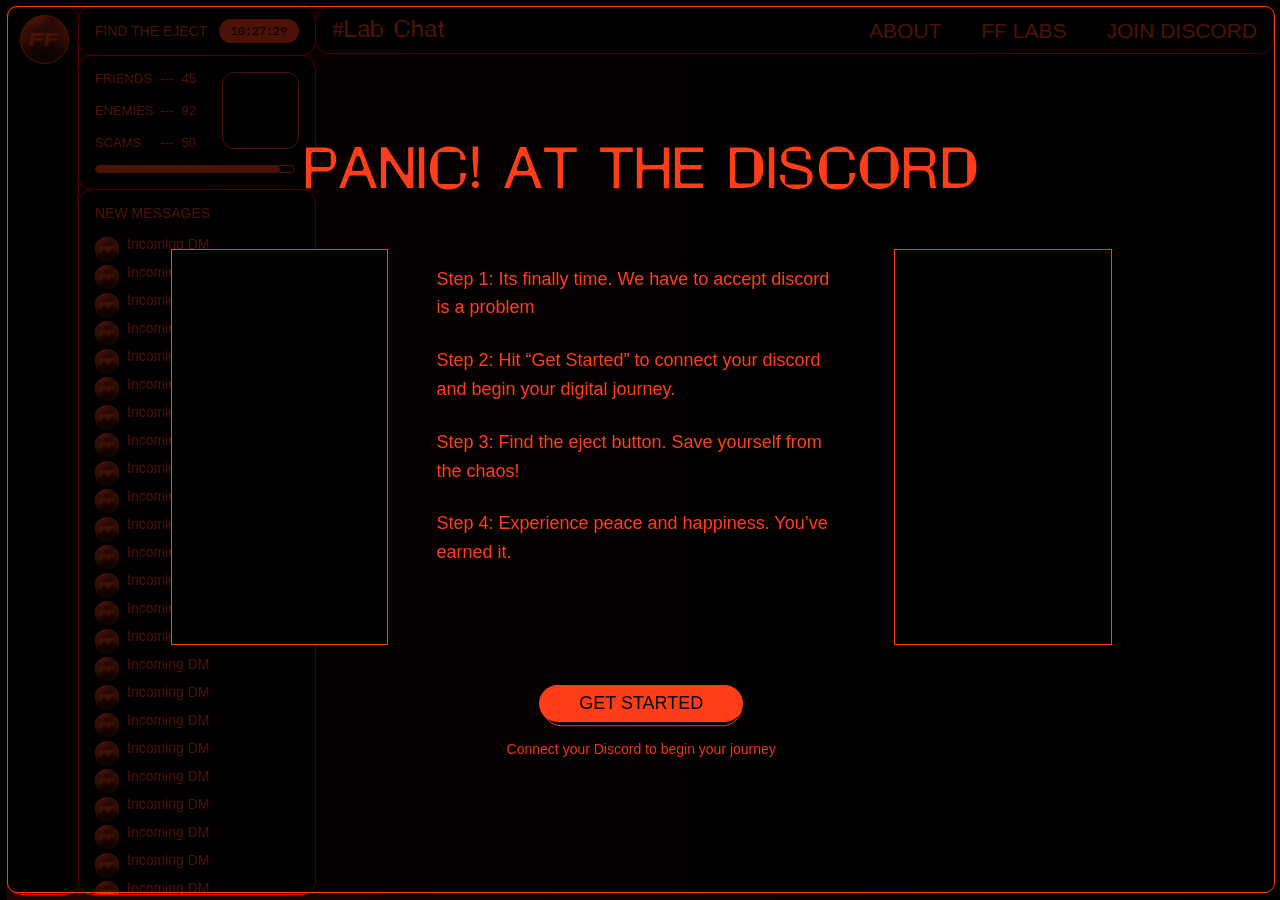
<file: landing.html>
<!doctype html>
<html lang="en">
  <head>
    <meta charset="utf-8">
    <meta name="viewport" content="width=device-width, initial-scale=1">
    <meta property="og:title" content="FF Labs Panic Page">
    <meta property="og:description" content="">

    <title>FF Labs Panic Page</title>

    <!-- Style Sheets -->
    <link rel="stylesheet" href="css/base.css">
    <link rel="stylesheet" href="css/style.css">
    <link rel="stylesheet" href="css/landing.css">
    <link rel="stylesheet" href="css/accessibility.css">
    <link rel="stylesheet" href="css/responsive.css">

    <link href="img/favicon.ico" rel="icon" type="image/x-icon">
  </head>

  <body>
    <aside class="background-gradient"></aside>
    <aside class="red-overlay"></aside>

    <nav id="column-1-server-nav" class="round-red-border box-background-black">
        <div class="server-img-container">
            <div class="server-circle-container">
                <img src="/img/ff.png" alt="round server image with dark red moncohrome colours">
            </div>
        </div>
    </nav>

    <div id="column-2-sidebar">
        <div class="find-eject-container round-red-border box-background-black">
            <h3>FIND THE EJECT</h3>
            <div class="time-container">
                <h6 class="timer">12:34:36</h6>
            </div>
        </div>

        <div class="stats-container round-red-border box-background-black">
          <div class="friends-and-webgl">
            <div class="friends-enemies-container">
              <div class="friends-container">
                  <h6>FRIENDS</h6><h6>---</h6><span><h6>45</h6></span>
              </div>
              <div class="enemies-container">
                  <h6>ENEMIES</h6><h6>---</h6><span><h6>92</h6></span>
              </div>
              <div class="scam-container">
                  <h6>SCAMS</h6><h6>---</h6><span><h6>50</h6></span>
              </div>
          </div>

            <div class="webgl-container">
                <div class="webgl-box">
                  <!-- webgl goes here -->
                </div>
            </div>
          </div>

            <div class="health-bar-container">
                <div class="health-bar">
                </div>
            </div>
        </div>

        <div id="messages-container" class="round-red-border box-background-black">
            <div class="messages-inner-container">
                <h6>NEW MESSAGES</h6>

                <div class="user-messages-container">
                    <div class="user-message-notification">
                        <span >
                            <div class="img-container">
                              <img src="/img/ff.png" alt="message notification avatar with dark red moncohrome colours">
                            </div>
                            <p>Incoming DM</p>
                          </span>
                    </div>
                </div>
            </div>
        </div>
    </div>

    <main>
        <nav class="round-red-border">
            <h1>#Lab Chat</h1>
            <ul>
                <li class="about-link"><a href="#">ABOUT</a></li>
                <li><a href="https://labs.forefront.club/" target="blank" aria-label='Opens in new window'>FF LABS</a></li>
                <li><a href="https://discord.com/invite/9tfgWCQn6m" target="blank" aria-label='Opens in new window'>JOIN DISCORD</a></li>
            </ul>
        </nav>
    </main>

    <div id="landing">
        <h1>PANIC! AT THE DISCORD</h1>

        <div class="landing-content-container">
            <div class="before-container">

            </div>
            <div class="landing-middle">
                <div class="steps">
                    <h3>Step 1: Its finally time.  We have to accept discord is a problem</h3>
                    <h3>Step 2: Hit “Get Started” to connect your discord and begin your digital journey.</h3>
                    <h3>Step 3: Find the eject button.  Save yourself from the chaos!</h3>
                    <h3>Step 4: Experience peace and happiness.  You’ve earned it.</h3>
                </div>
            </div>
            <div class="after-container">

            </div>
        </div>

        <button class="landing-btn">GET STARTED</button>
        <p class="connect-text">Connect your Discord to begin your journey</p>
    </div>
  </body>

  <script src="/js/gsap.min.js"></script>
  <script src="/js/anime.min.js"></script>

  <script src="/js/landing.js"></script>
</html>
</file>
<file: css/base.css>
html, body, div, span, applet, object, iframe,
h1, h2, h3, h4, h5, h6, p, blockquote, pre,
a, abbr, acronym, address, big, cite, code,
del, dfn, em, img, ins, kbd, q, s, samp,
small, strike, strong, sub, sup, tt, var,
b, u, i, center,
dl, dt, dd, ol, ul, li,
fieldset, form, label, legend,
table, caption, tbody, tfoot, thead, tr, th, td,
article, aside, canvas, details, embed,
figure, figcaption, footer, header, hgroup,
menu, nav, output, ruby, section, summary,
time, mark, audio, video {
  margin: 0;
  padding: 0;
  border: 0;
  font-size: 100%;
  font: inherit;
  vertical-align: baseline;
}

article, aside, details, figcaption, figure,
footer, header, hgroup, menu, nav, section {
  display: block;
}
body {
  line-height: 1;
}
ol, ul {
  list-style: none;
}
blockquote, q {
  quotes: none;
}
blockquote:before, blockquote:after,
q:before, q:after {
  content: '';
  content: none;
}
table {
  border-collapse: collapse;
  border-spacing: 0;
}

img, iframe {
  vertical-align: bottom;
  max-width: 100%;
}

input, textarea, select {
  font: inherit;
}

* {
  -webkit-box-sizing: border-box;
  -moz-box-sizing: border-box;
  box-sizing: border-box;
  -webkit-font-smoothing: antialiased;
  -moz-osx-font-smoothing: grayscale;
  text-rendering: optimizeLegibility;
}
</file>
<file: css/style.css>
/* Roboto */
@import url('https://fonts.googleapis.com/css2?family=IBM+Plex+Mono:ital,wght@0,100;0,200;0,300;0,400;0,500;0,600;0,700;1,100;1,200;1,300;1,400;1,500;1,600;1,700&family=Roboto:ital,wght@0,100;0,300;0,400;0,500;0,700;0,900;1,100;1,300;1,400;1,500;1,700;1,900&display=swap');

/* Space Mono */
@import url('https://fonts.googleapis.com/css2?family=IBM+Plex+Mono:ital,wght@0,100;0,200;0,300;0,400;0,500;0,600;0,700;1,100;1,200;1,300;1,400;1,500;1,600;1,700&family=Inconsolata:wght@900&family=Roboto:ital,wght@0,100;0,300;0,400;0,500;0,700;0,900;1,100;1,300;1,400;1,500;1,700;1,900&family=Space+Mono&display=swap');

/* IBM Plex Mono */
@import url('https://fonts.googleapis.com/css2?family=IBM+Plex+Mono:ital,wght@0,100;0,200;0,300;0,400;0,500;0,600;0,700;1,100;1,200;1,300;1,400;1,500;1,600;1,700&display=swap');

@font-face {
    font-family: "Squarevetica";
    src: url(/Squarevetica-Regular.otf);
}

@font-face {
    font-family: "ColdIcePlant-Mono";
    src: url(/ColdIcePlant-Mono.otf);
}

/* Pic Nic */
@font-face {
    font-family: "PicNic";
    src: url(/PicNic-Regular.woff), url(/PicNic-Regular.woff2), url(/PicNic-Regular.eot);
}

/* Sligoil */
@font-face {
    font-family: "Sligoil";
    src: url(/Sligoil-Micro.woff), url(/Sligoil-Micro.woff2);
}

/* Basalte */
@font-face {
    font-family: "Abordage";
    src: url(/Abordage-Regular.woff), url(/Abordage-Regular.woff2);
}

/* Anthony */
@font-face {
    font-family: "Anthony";
    src: url(/Anthony.eot), url(/Anthony.woff), url(/Anthony.woff2);
}

/* Tiny */
@font-face {
    font-family: "Tiny";
    src: url(/TINY5x3-120.woff), url(/TINY5x3-120.woff2);
}

/* FT88 */
@font-face {
    font-family: "FT88";
    src: url(/FT88-Regular.ttf);
}

/* Basteleur */
@font-face {
    font-family: "Basteleur";
    src: url(/Basteleur-Bold.woff), url(/Basteleur-Bold.woff2);
}

/* Facade */
@font-face {
    font-family: "Facade";
    src: url(/Facade-Ouest.woff);
}

/* Inconsolata */
@import url('https://fonts.googleapis.com/css2?family=IBM+Plex+Mono:ital,wght@0,100;0,200;0,300;0,400;0,500;0,600;0,700;1,100;1,200;1,300;1,400;1,500;1,600;1,700&family=Inconsolata:wght@900&family=Roboto:ital,wght@0,100;0,300;0,400;0,500;0,700;0,900;1,100;1,300;1,400;1,500;1,700;1,900&display=swap');

* {
    -webkit-box-sizing: border-box;
    -moz-box-sizing: border-box;
    box-sizing: border-box;
    -webkit-font-smoothing: antialiased;
    text-rendering: optimizeLegibility;
}

@keyframes flashing {
    50% {
        opacity: 0;
      }
}

@keyframes overlay {
    0% {
        opacity: 0;
        scale: 0;
      }

    100% {
        opacity: 1;
        scale: 1;
    }
}

@keyframes countdown {
    from {
      stroke-dashoffset: 0px;
    }
    to {
      stroke-dashoffset: 812px;
    }
}

@keyframes mint {
    0% {
        transform: rotate(6deg);
    }
    20% {
        transform: rotate(-6deg);
    }
    40% {
        transform: rotate(6deg);
    }
    60% {
        transform: rotate(-6deg);
    }
    80% {
        transform: rotate(6deg);
    }
    100% {
        transform: rotate(-6deg);
    }
}

@keyframes ejectMove {
	0% {
		transform: translate(0vw, 0vh);
	}
	20% {
		transform: translate(-10vw, -45vh);
	}
	40% {
		transform: translate(-40vw, 20vh);
	}
	60% {
		transform: translate(20vw, 30vh);
	}
	80% {
		transform: translate(-20vw, -21vh);
	}
	100% {
		transform: translate(1vw, 1vh);
	}
}

@keyframes cardSpin {
	0% {
		transform: rotateY(0);
	}
    50% {
        transform: rotateY(360deg);
    }
	100% {
		transform: rotateY(0);
	}
}

/*********************************************/
/* Global Styles */
/*********************************************/
:root {
    --black: #000000;
    --transparentblack: rgba(0, 0, 0, 0.7);
    --red: #FF3E19;
    --rounded-border: 14px;
}

.round-red-border {
    border: 1px solid red;
    border-radius: var(--rounded-border);
}

.box-background-black {
    background-color: var(--transparentblack);
}

body {
    font-family: Arial, Helvetica, sans-serif;
    font-size: 14px;

    background-color: var(--black);
    color: var(--red);

    height: 100vh;
    padding: 6px 6px 5px 7px; /* 1px less to make up for border */

    overflow: hidden;

    display: flex;
}

/* Background Gradient */
.background-gradient {
    position: fixed;
    width: 100vw;
    height: 100vh;

    z-index: -10;

    background-image: linear-gradient(to right,
    #2E0B05 1%, var(--black) 99%);
    opacity: 0.6;
}

/* change text higlight */
::selection {
	background: var(--red);
    color: black;
}

/* Typography */
h1, h2, h3, h4, h5, h6, main nav .links a {
    color: var(--red);
}

h1 {
    font-family: "Squarevetica";
    font-size: 24px;
}

h3 {
    font-size: 13px;
}

h6 {
    font-size: 13px;
}

main nav ul li a {
    font-size: 21px;
    font-weight: 500;
    text-transform: uppercase;

    display: inline-block;
    position: relative;
    transition: 1s;
}

main nav ul li a:hover {
    color: #d5300f;
}

/* main nav ul li a::after {
    content: '';
    position: absolute;
    width: 100%;
    transform: scaleX(0);
    height: 2px;
    bottom: -3px;
    left: 0;
    background-color: #F02700;
    transform-origin: bottom right;
    transition: transform 0.25s ease-out;
} */

/* main nav ul li a:hover::after {
    transform: scaleX(1);
    transform-origin: bottom left;
} */


/*********************************************/
/* Column 1  */
/*********************************************/
/* Server Nav */
#column-1-server-nav {
    height: 100%;
    width: 72px;
    padding: 4px 12px;

    z-index: 1000;
}

.server-circle-container {
    height: 49px;
    width: 49px;
    border: 1px solid var(--red);
  
    border-radius: 50%;
    margin: 4px 0;

    background-color: var(--red);
}

.server-circle-container img {
    filter: grayscale();
    mix-blend-mode: multiply;
}

/*********************************************/
/* Column 2 */
/*********************************************/
/* Column 2 */
#column-2-sidebar {
    display: flex;
    flex-direction: column;

    width: 238px;
    z-index: 1000;
}

/* Border Overlap Fix */
#column-2-sidebar .find-eject-container, #column-2-sidebar .stats-container {
    margin: 0 0 -1px -1px; 
}

/* Find Eject + Time */
#column-2-sidebar .find-eject-container {
    width: 238px;
    padding: 12px 16px;

    display: flex;
    align-items: center;
    justify-content: space-between;
}

#column-2-sidebar .find-eject-container h3 {
    /* font-family: "Squarevetica"; */
    font-size: 14px;
}

#column-2-sidebar .find-eject-container h3 {
    animation: flashing 0.8s step-end infinite;
}

#column-2-sidebar .find-eject-container .time-container {
    padding: 6px 0;
    width: 80px;
    text-align: center;
    border-radius: 20px;
    background-color: var(--red);
}

#column-2-sidebar .find-eject-container .time-container h6 {
    font-family: 'IBM Plex Mono', monospace;
    font-size: 12px;
    color: var(--black);
}

/* Column 2 - Stats */
#column-2-sidebar .stats-container {
    display: flex;
    flex-wrap: wrap;
    padding: 16px;
}

#column-2-sidebar .stats-container .friends-enemies-container {
    display: flex;
    flex-direction: column;
    justify-content: space-between;
}

.friends-container, .enemies-container, .scam-container {
    display: flex;
    justify-content: space-between;
}

.scam-container h6:nth-child(2) {
    padding-left: 11px;
}

.friends-container h6:nth-child(2) {
    margin: 0 8px 0 8px; /* to move dashed line */
}

.enemies-container h6:nth-child(2) {
    margin: 0 8px 0 7px; /* to move dashed line */
}

#column-2-sidebar .stats-container .webgl-container {
    display: flex;
    justify-content: flex-end;
    /* flex-grow: 1; */
}

#column-2-sidebar .stats-container .friends-and-webgl {
    display: flex;
    justify-content: space-between;
    width: 100%;
}

#column-2-sidebar .stats-container .webgl-container .webgl-box {
    border: 1px solid var(--red);
    border-radius: 12px;
    width: 77px;
    height: 77px;
    padding: 6px;

    display: flex;
    justify-content: center;
    align-items: center;
}

/* Health bar */
#column-2-sidebar .stats-container .health-bar-container {
    margin-top: 16px;
    width: 200px;
    border: 1px solid var(--red);
    border-radius: 4px;
}

#column-2-sidebar .stats-container .health-bar-container .health-bar {
    width: 200px;
    height: 6px;
    background-color: var(--red);
    border-radius: 4px;

    animation: healthbar 50s ease-in-out;
}

/* Column 2 - Messages */
#messages-container {
    flex-grow: 1; 

    margin: 0 0 0 -1px; /* for border overlap */
    padding: 16px;

    overflow: hidden; /* for carousel */
}

#messages-container h6 {
    font-size: 14px;
    font-weight: 400;
}

#messages-container .messages-inner-container {
    display: flex;
    flex-direction: column;
}

#messages-container .user-messages-container {
    margin-top: 8px;
}

#messages-container .img-container {
    width: 24px;
    height: 24px;
    background-color: var(--red);
    border-radius: 50%;
    margin-bottom: 4px;
}

#messages-container .img-container img {
    filter: grayscale();
    mix-blend-mode: multiply;
}

#messages-container .user-message-notification p {
    font-size: 14px;
    font-weight: 400;
    margin-left: 8px;
}

#messages-container .user-message-notification span {
    display: flex;
}

/*********************************************/
/* Row 3  */
/*********************************************/
main {
    width: 100%;
    display: flex;
    flex-direction: column;
}

/* nav */
main nav {
    height: 48px;

    display: flex;
    align-items: center;
    justify-content: space-between;
    padding: 12px 16px;

    margin: 0 0 0 -1px; /* for border overlap */

    z-index: 1000;
    background-color: var(--black);
}

main nav ul {
    display: flex;
}

main nav ul li a {
    color: var(--red);
    text-decoration: none;
    margin-left: 40px;
}

/*********************************************/
/* Pop Up Section */
/* Click Link */
.click-link {
    opacity: 0;
    font-family: 'IBM Plex Mono', monospace;
    position: absolute;
    text-decoration: underline;
    cursor: pointer;

    color: #000000;
    background-color: var(--red);
    padding: 8px 16px;
    border-radius: 16px;
}

.click-link-01 {
    top: 20vh;
    right: 10vw;
    z-index: 30;
}
.click-link-02 {
    top: 76vh;
    left: 30vw;
    z-index: 20;
}
.click-link-03 {
    top: 30vh;
    right: 50vw;
    z-index: 30;
}

/* Eject Button */
/* resource: https://codepen.io/kathykato/pen/gOOjgmP */
#pop-up-section .eject-btn {
    animation: ejectMove 10s infinite;
    animation-direction: alternate;
	animation-timing-function: linear;

    /* font-family: "Squarevetica"; */
    font-size: 46px;
    padding: 8px 40px;
    position: absolute;
    /* top: 46vh;
    left: 47vw; */
    border: none;
    border-radius: 30px;
    background-color: var(--red);

    cursor: pointer;
    transition: background-color 0.7s, transform 150ms cubic-bezier(0, 0, 0.58, 1);
}

#pop-up-section .eject-btn::before {
    position: absolute;
    content: '';
    width: 98%;
    height: 100%;
    top: -30px;
    left: 3px;
    right: 0;
    bottom: 0;
    background-color: transparent;
    /* z-index: -10; */
    border: solid 1px var(--red);
    border-radius: inherit;
    transform: translate(0, 52%);
    transition: border 0.7s, transform 150ms cubic-bezier(0, 0, 0.58, 1);
}

#pop-up-section .eject-btn:hover {
    background-color: #F02700;
}

#pop-up-section .eject-btn:hover::before {
    border: solid 1px #F02700;
}

#pop-up-section .eject-btn:active {
    transform: translate(0em, 0.1em);
}

#pop-up-section .eject-btn:active::before {
    transform: translate(0, 46%);
    border: solid 1px #F02700;
}

/*********************************************/
/* Row 3 POP UPS*/
/*********************************************/
/* Pop Up General Style */
.popup {
    opacity: 0;
    position: absolute;
    cursor: pointer;

    background-color: var(--black);
    border: solid 1px var(--red);
    border-radius: 1px;
}

.popup .text-container {
    border-top: 1px solid var(--red);

    display: flex;
    justify-content: center;
    align-items: center;
}

.popup button {
    display: block;
    background-color: transparent;
    font-size: 2vw;
    padding: 6px;
    line-height: 45%;
    color: var(--red);
    border: none;
    border-right: 1px solid var(--red);
    outline: none;
    cursor: pointer;
}

.mint .text-container {
    font-family: "PicNic";
    font-style: italic;
    flex-direction: column;

    font-size: 72px;

    padding: 1.5vw 4vw 2.5vw 2.4vw;
}

/* Pop Up 01 */
.reply-ibm .text-container {
    font-size: 1.4vw;
    font-family: 'IBM Plex Mono', monospace;
    font-weight: 500;
    font-style: italic;

    padding: 1vw 1vw;
    flex-direction: column;
}

.reply-ibm .text-container .scam {
    font-size: 3vw;
}

.popup-01 {
    top: 44vh;
    right: 56vw;
}

/* Pop Up 02 */
.new-message-img .text-container {
    font-size: 4vw;
    font-family: 'IBM Plex Mono', monospace;
    font-weight: 700;
    font-style: italic;

    padding: 0.5vw 1.5vw 1vw 2vw;
}

.new-message-img .text-container img {
    width: 13vw;
    margin-top: 4px;
}

.popup-02 {
    top: 26vh;
    right: 10vw;
}

/* Pop Up 03 */
.picnic .text-container {
    font-family: "PicNic";
    font-style: italic;
    flex-direction: column;
    text-align: center;
    width: 25vw;

    padding: 0.3vw 2vw 1vw 1vw;
}

.picnic h2 {
    font-size: 3.5vw;
    text-align: center;
}

.picnic h2:nth-child(1) {
    font-size: 4.7vw;
    text-align: center;
}

.picnic p {
    font-size: 1.4vw;
    margin-top: 6px;
}

.popup-03 {
    top: 25vh;
    right: 31vw;
}

/* Pop Up 04 */
.tiny .text-container {
    font-family: Tiny;
    font-size: 4vw;
    line-height: 68%;
    text-align: center;
    padding: 2vw 1vw 0.6vw 1vw;
}

.popup-04 {
    top: 45vh;
    right: 8vw;
}

/* Pop Up 05 */
.FT88 .text-container {
    font-family: "FT88";
    font-size: 3.5vw;
    padding: 1vw 0.4vw 0.5vw 1vw;
}

.popup-05 {
    top: 45vh;
    right: 8vw;
}

.FT88 .text-container h2 {
    animation: flashing 0.3s step-end infinite;
}

/* Pop Up 06 */
.unread .text-container {
    font-family: "Sligoil";
    font-size: 1.7vw;
    text-align: center;
    padding: 2.4vw 3vw 2.4vw 3vw;
}

.popup-06 {
    top: 33vh;
    right: 35vw;
}

/* Pop Up 07 */
.waiting .text-container {
    font-family: "Basteleur";
    font-size: 1.4vw;
    padding: 1vw 1vw 1vw 1vw;
}

.popup-07 {
    top: 20vh;
    right: 30vw;
}

/* Pop Up 08 */
.fifty-new .text-container {
    font-family: "Facade";
    font-size: 1.4vw;
    padding: 1vw 1vw 1vw 1vw;
}

.popup-08 {
    top: 67vh;
    right: 20vw;
}

/* Pop Up 09 */
.exclamation .text-container {
    font-family: "Squarevetica";
    font-size: 8vw;
    padding: 1.2vw 1.7vw 1.2vw 1.7vw;
}

.exclamation .text-container p {
    margin-top: -8px;
}

.popup-09 {
    top: 28vh;
    right: 24vw;
}

/* Pop Up 10 */
.question .text-container {
    font-size: 2.5vw;
    padding: 0.8vw 1vw;
}

.popup-10 {
    top: 52vh;
    right: 45vw;
}

/* Pop Up 11 */
.facade .text-container {
    font-family: "Facade";
    font-size: 2.5vw;
    padding: 1.5vw 1vw 1vw 1vw;
}

.popup-11 {
    top: 29vh;
    right: 54vw;
}

/* Pop Up Repeats */
.popup-01-02 {
    top: 18vh;
    right: 14vw;
    z-index: 10;
}

.popup-02-02 {
    top: 60vh;
    right: 37vw;
    z-index: 11;
}

.popup-03-02 {
    top: 53vh;
    right: 51vw;
    z-index: 12;
}

.popup-04-02 {
    top: 24vh;
    right: 4vw;
    z-index: 13;
}

.popup-05-02 {
    top: 13vh;
    right: 39vw;
    z-index: 14;
}

.popup-06-02 {
    top: 57vh;
    right: 10vw;
    z-index: 15;
}

.popup-07-02 {
    top: 57vh;
    right: 10vw;
    z-index: 15;
}

.popup-08-02 {
    top: 15vh;
    right: 15vw;
    z-index: 16;
}

.popup-09-02 {
    top: 19vh;
    right: 65vw;
    z-index: 16;
}

.popup-11-02 {
    top: 20vh;
    right: 30vw;
    z-index: 17;
}

/* popup wagmi animation */
.popup-wagmi {
    bottom: 14vh;
    left: 20vw;
    z-index: 18;
    /* position: relative; */
    perspective: 20000px;

    transform: rotateY(80deg);
    animation: cardSpin 3s linear infinite;
}

.popup-wagmi img {
    height: 18vw;
}

.popup-wagmi .text-container {
    width: 18vw;
    height: 8vw;
}

.popup-wagmi .front, .popup-wagmi .back {
    backface-visibility: hidden;
}

.popup-wagmi .back {
    position: absolute;
    top: 0;
    left: 0;
    width: 18vw;
    height: 10vw;
    background-color: gainsboro;
    z-index: 19;

    transform: rotateY(180deg);
}

/*************/

.popup-01-03 {
    top: 45vh;
    right: 64vw;
    z-index: 10;
}

.popup-02-03 {
    top: 45vh;
    right: 60vw;
    z-index: 11;
}

.popup-03-03 {
    top: 40vh;
    left: 33vw;
    z-index: 12;
}

.popup-04-03 {
    bottom: 30vh;
    right: 30vw;
    z-index: 13;
}

.popup-05-03 {
    bottom: 20vh;
    right: 3vw;
    z-index: 14;
}

.popup-06-03 {
    top: 57vh;
    right: 20vw;
    z-index: 15;
}

.popup-07-03 {
    top: 30vh;
    left: 15vw;
    z-index: 15;
}

.popup-08-03 {
    bottom: 12vh;
    right: 35vw;
    z-index: 16;
}

.popup-09-03 {
    bottom: 22vh;
    right: 20vw;
    z-index: 16;
}

.popup-10-03 {
    top: 40vh;
    right: 25vw;
    z-index: 16;
}

.popup-11-03 {
    top: 28vh;
    right: 35vw;
    z-index: 16;
}

/*************/

.popup-01-04 {
    top: 3vh;
    right: 44vw;
    z-index: 17;
}

.popup-02-04 {
    bottom: 46vh;
    left: 4vw;
    z-index: 18;
}

.popup-03-04 {
    top: 45vh;
    left: 13vw;
    z-index: 19;
}

.popup-04-04 {
    bottom: 20vh;
    left: 2.5vw;
    z-index: 20;
}

.popup-05-04 {
    bottom: 11vh;
    right: 50vw;
    z-index: 21;
}

.popup-06-04 {
    bottom: 2vh;
    right: 70vw;
    z-index: 22;
}

.popup-07-04 {
    top: 3.5vh;
    left: 5vw;
    z-index: 23;
}

.popup-08-04 {
    bottom: 10vh;
    right: 35vw;
    z-index: 24;
}

.popup-09-04 {
    bottom: 10vh;
    right: 25vw;
    z-index: 25;
}

.popup-10-04 {
    top: 25vh;
    right: 15vw;
    z-index: 26;
}

.popup-11-04 {
    top: 25vh;
    right: 35vw;
    z-index: 27;
}

.popup-12-04 {
    top: 48vh;
    right: 70vw;
    z-index: 27;
}

/*************/

.popup-01-05 {
    bottom: -5vh;
    right: 24vw;
    z-index: 17;
}

.popup-02-05 {
    bottom: 5vh;
    left: 3vw;
    z-index: 18;
}

.popup-03-05 {
    top: 3vh;
    left: 60vw;
    z-index: 19;
}

.popup-04-05 {
    bottom: 65vh;
    left: 1vw;
    z-index: 20;
}

.popup-05-05 {
    bottom: 11vh;
    right: 50vw;
    z-index: 21;
}

.popup-06-05 {
    bottom: 2vh;
    right: 70vw;
    z-index: 22;
}

.popup-07-05 {
    top: 3.5vh;
    left: 5vw;
    z-index: 23;
}

.popup-08-05 {
    bottom: 10vh;
    right: 35vw;
    z-index: 24;
}

.popup-09-05 {
    bottom: 10vh;
    right: 25vw;
    z-index: 25;
}

.popup-10-05 {
    top: 25vh;
    right: 15vw;
    z-index: 26;
}

.popup-11-05 {
    top: 15vh;
    right: 5vw;
    z-index: 27;
}

.popup-12-05 {
    top: 32vh;
    right: 73vw;
    z-index: 27;
}

/***** Top Right ********/

.popup-01-06 {
    top: 4vh;
    right: 4vw;
    z-index: 28;
}

.popup-02-06 {
    top: 15vh;
    right: 25vw;
    z-index: 29;
}

.popup-03-06 {
    top: 24vh;
    right: 6vw;
    z-index: 30;
}

.popup-04-06 {
    top: 5vh;
    right: 25vw;
    z-index: 31;
}

.popup-05-06 {
    bottom: 40vh;
    right: 8vw;
    z-index: 32;
}

.popup-06-06 {
    top: 3vh;
    right: 2vw;
    z-index: 33;
}

.popup-07-06 {
    top: 11vh;
    right: 5vw;
    z-index: 34;
}

.popup-08-06 {
    top: 19vh;
    right: 1vw;
    z-index: 35;
}

.popup-09-06 {
    top: 20vh;
    right: 15vw;
    z-index: 36;
}

.popup-10-06 {
    top: 25vh;
    right: 1vw;
    z-index: 37;
}

.popup-11-06 {
    top: 50vh;
    right: -4vw;
    z-index: 38;
}

.popup-12-06 {
    top: 12vh;
    right: 3vw;
    z-index: 39;
}


/***** Bottom Right ********/
.popup-01-07 {
    bottom: 4vh;
    right: 4vw;
    z-index: 28;
}

.popup-02-07 {
    bottom: 15vh;
    right: 25vw;
    z-index: 29;
}

.popup-03-07 {
    bottom: 24vh;
    right: 16vw;
    z-index: 30;
}

.popup-04-07 {
    bottom: 5vh;
    right: 25vw;
    z-index: 31;
}

.popup-05-07 {
    bottom: 2vh;
    right: 2vw;
    z-index: 32;
}

.popup-06-07 {
    bottom: 3vh;
    right: 12vw;
    z-index: 33;
}

.popup-07-07 {
    bottom: 11vh;
    right: 21vw;
    z-index: 34;
}

.popup-08-07 {
    bottom: 19vh;
    right: 10vw;
    z-index: 35;
}

.popup-09-07 {
    bottom: 20vh;
    right: 15vw;
    z-index: 36;
}

.popup-10-07 {
    bottom: 25vh;
    right: 8vw;
    z-index: 37;
}

.popup-11-07 {
    top: -1vh;
    left: 4vw;
    z-index: 38;
}

.popup-12-07 {
    top: 85vh;
    right: 34vw;
    z-index: 39;
}

.mint .text-container h2 {
    animation: mint 4.5s infinite alternate-reverse ease-in-out;
}

/************************************/
/* Canvas Pop Ups */
.popup-17 {
    position: absolute;
    top: 20vh;
    right: 16vw;
    width: 200px;
    height: 120px;
    border: none;
    /* border: 1px solid #ab250a; */

    z-index: 17;
}

.popup-17 .pop-canvas {
    height: 100%;
    width: 100%;
}

.popup-17-03 {
    position: absolute;
    bottom: 25vh;
    right: 8vw;
    width: 160px;
    height: 160px;
    border: none;

    z-index: 40;
}

.popup-17-03 .pop-canvas {
    height: 100%;
    width: 100%;
}

.popup-17-02 {
    position: absolute;
    bottom: 48vh;
    right: 48vw;
    width: 148px;
    height: 148px;
    border: none;

    z-index: 15;
}

.popup-17-02 .text-container {
    height: 100%;
    z-index: 10;
}

.popup-17-02 .text-container img {
    width: 100% !important;
}

/* @everyone carousel */
#pop-up-section .message-box {
    position: fixed;
    bottom: 8px;

    z-index: 1000;
}

#pop-up-section .message-box {
    background-color: var(--black);

    margin: 0 16px 10px 16px;
    padding: 8px 0 8px 0;

    border-radius: 8px;

    overflow: hidden;
}

.message-box .everyone-container {
    overflow: hidden;
}

.message-box .everyone-container h6 {
    display: flex;
}

.message-box .everyone-container h6 span {
    flex: 0 0 auto;
    margin: 0 8px 0 0;

    transform: translateX(-300%);
}

/* countdown overlay */
#pop-up-section {
    display: flex;
    justify-content: center;
    align-items: center;
    height: 100%;
}

#countdown-overlay {
    z-index: 2000 !important; 
    /* transform: scale(0); */
    animation: overlay 0.2s linear;

    display: none;
    justify-content: center;
    align-items: center;
    flex-direction: column;

    width: 700px;
    height: 440px;
    margin-top: -40px;
    background-color: var(--black);
    border: 1px solid var(--red);
    border-radius: 12px;
    z-index: 10;

    transition: transform 3s;
}

#countdown-overlay .number-container {
    margin-bottom: 40px;
    text-align: center;
}

#countdown-overlay .number-container span {
    font-size: 200px;
}

#countdown-overlay h5 {
    animation: flashing 0.8s step-end infinite;
    font-size: 30px;
}

.cancel-btn {
    font-size: 18px;
    padding: 8px 40px;
    position: relative;
    bottom: 72px;
    margin-top: 16px;

    top: 0;

    border: none;
    border-radius: 30px;
    background-color: var(--red);

    cursor: pointer;
    transition: background-color 0.7s, transform 150ms cubic-bezier(0, 0, 0.58, 1);
}

.cancel-btn:before {
    position: absolute;
    content: '';
    width: 97%;
    height: 100%;

    top: -18px;

    left: 3px;
    right: 0;
    bottom: 0;
    background-color: transparent;
    /* z-index: -10; */
    border: solid 1px var(--red);
    border-radius: inherit;
    transform: translate(0, 52%);
    transition: border 0.7s, transform 150ms cubic-bezier(0, 0, 0.58, 1);
}

.cancel-btn:hover {
    background-color: #F02700;
}

.cancel-btn:hover::before {
    border: solid 1px #F02700;
}

.cancel-btn:active {
    transform: translate(0em, 0.1em);
}

.cancel-btn:active::before {
    transform: translate(0, 46%);
    border: solid 1px #F02700;
}

/* animation */
/* Resource: https://codepen.io/charlenopires/pen/JMoxdb */
#countdown {
    position: relative;
    margin: auto;
    /* margin-top: 10px; */
    height: 258px;
    width: 258px;
    text-align: center;

    display: flex;
    justify-content: center;
    align-items: center;
}

#countdown-number {
    color: var(--red);
    display: inline-block;
    font-size: 140px;
}

#countdown svg {
    position: absolute;
    /* background-color: darkolivegreen; */
    top: 0;
    right: 0;
    width: 258px;
    height: 258px;
    transform: rotateY(-180deg) rotateZ(-90deg);
  }

  #countdown svg circle {
    stroke-dasharray: 812px;
    stroke-dashoffset: 0px;
    stroke-linecap: round;
    stroke-width: 2px;
    stroke: var(--red);
    fill: none;
    animation: countdown 10s linear forwards;
}

/* About Overlay */
#about-overlay {
    display: none;
    background-color: var(--black);
    width: 640px;
    height: 456px;

    border: 1px solid var(--red);

    flex-direction: column;
    z-index: 100;

    font-size: 16px;
    line-height: 130%;
}

#about-overlay h1 {
    margin-bottom: 24px;
    font-size: 36px;
}

#about-overlay p {
    font-size: 18px;
    line-height: 130%;
}

#about-overlay .about-text {
    display: flex;
    flex-direction: column;
    /* align-items: center; */
    justify-content: center;
    width: 640px;
    height: 480px;
    padding: 0 32px;
    border-top: 1px solid var(--red);
}

#close-about {
    cursor: pointer;
    width: 26px;

    background-color: transparent;
    font-size: 20px;
    padding: 6px;
    line-height: 70%;
    color: var(--red);
    border: none;
    border-right: 1px solid var(--red);
    outline: none;
    cursor: pointer;
}

/* Mobile Overlay */
#mobile-overlay {
        display: none;
        justify-content: center;
        align-items: center;
        font-size: 28px;
        line-height: 120%;
        text-align: center;
        padding: 0 16px;
        /* border-radius: 10px; */
        /* border: 8px solid var(--black); */
        box-shadow:0px 0px 0px 4px black inset;

        color: var(--black);
        background-color: rgba(255, 62, 25, 0.75);
        z-index: 200;
        height: 100vh;
        width: 100vw;

        position: fixed;
        top: 0;
        /* top: 50%;
        left: 50%;
        transform: translate(-50%, -50%); */
    }

/* server overlay */
#server-overlay {
    display: none;
    position: absolute;

    padding: 56px 88px 56px 88px;

    /* width: 700px;
    height: 440px; */
    background-color: var(--black);
    border: 1px solid var(--red);

    flex-direction: column;
    justify-content: center;
    align-items: center;

    z-index: 100;
}

#server-overlay h2 {
    font-size: 21px;
    text-align: center;
    width: 70%;
    line-height: 130%;
}

/* .servers-overlay-container {
    margin: 48px 0 56px 0;
} */

.server-overlay-img-container {
    display: flex;
    justify-content: center;
    align-items: center;
}

.server-middle-container {
    display: flex;
    margin: 40px 0 40px 0;
}

.server-middle-container img {
    width: 340px;
    margin-right: 27px;
}

.servers-overlay-container {
    margin-left: 27px;
    display: flex;
    flex-direction: column;
    justify-content: space-around;
}

/* .server-overlay-img-container:nth-child(1) {
    margin-right: 32px;
} */

/* .server-overlay-img-container:nth-child(2) {
    margin-left: 32px;
} */

.server-overlay-img-container p {
    margin-left: 16px;
}

.server-overlay-circle-container {
    height: 72px;
    width: 72px;
    border: 1px solid var(--red);
    border-radius: 50%;
    margin: 4px 0;

    background-color: var(--red);
}

.server-overlay-circle-container img {
    filter: grayscale();
    mix-blend-mode: multiply;
}

.server-eject-btn {
    font-size: 18px;
    padding: 8px 40px;
    position: relative;
    bottom: 72px;

    top: 0;

    border: none;
    border-radius: 30px;
    background-color: var(--red);

    cursor: pointer;
    transition: background-color 0.7s, transform 150ms cubic-bezier(0, 0, 0.58, 1);
}

.server-eject-btn:before {
    position: absolute;
    content: '';
    width: 97%;
    height: 100%;

    top: -18px;

    left: 3px;
    right: 0;
    bottom: 0;
    background-color: transparent;
    /* z-index: -10; */
    border: solid 1px var(--red);
    border-radius: inherit;
    transform: translate(0, 52%);
    transition: border 0.7s, transform 150ms cubic-bezier(0, 0, 0.58, 1);
}

.server-eject-btn:hover {
    background-color: #F02700;
}

.server-eject-btn:hover::before {
    border: solid 1px #F02700;
}

.server-eject-btn:active {
    transform: translate(0em, 0.1em);
}

.server-eject-btn:active::before {
    transform: translate(0, 46%);
    border: solid 1px #F02700;
}

/* Pop Up WebGl */
body canvas {
    position: absolute;
    top: 0;
    left: 0;
    z-index: -10;
}

/* orb */
.orb {
    position: absolute;
    top: 10vh;
    z-index: -10;
}

/* Link01 Overlay */
#link01-overlay {
    display: none;
    position: relative;
    top: -3vh;
    right: 1vw;


    z-index: 200;
}

#link01-overlay iframe {
    width: 600px;
    border: solid 1px #F02700;
    background-color: #000000;
    border-radius: 20px;
}

/* Orb */
</file>
<file: css/landing.css>
#landing {
    position: absolute;
    z-index: 10000;
    display: flex;
    flex-direction: column;
    justify-content: center;
    align-items: center;

    background-color: rgba(0, 0, 0, 0.7);

    border: 1px solid #FF3E19;
    border-radius: 10px;
    
    height: 98.5vh;
    width: 99.1vw;
}

#landing h1 {
    font-size: 4.5vw;
    text-align: center;
    margin-bottom: 48px;
}

.landing-content-container {
    display: flex;
}

#landing h3 {
    font-size: 18px;
    line-height: 160%;
}

.steps {
    width: 32vw;
    height: 44vh;
    margin: 0 48px;

    display: flex;
    flex-direction: column;
}

.steps h3 {
    margin-bottom: 24px;
}

#landing h3:first-child {
    margin-top: 16px;
}

.before-container, .after-container {
    border: 1px solid #FF3E19;
    background-color: #000000;
    opacity: 1;
    width: 17vw;
    height: 44vh;
}

/* button */
.connect-text {
    margin-top: 20px;
    opacity: 0.9;
}

.landing-btn {
    font-size: 18px;
    padding: 8px 40px;
    position: relative;
    bottom: 72px;
    margin-top: 40px;

    top: 0;

    border: none;
    border-radius: 30px;
    background-color: var(--red);

    cursor: pointer;
    transition: background-color 0.7s, transform 150ms cubic-bezier(0, 0, 0.58, 1);
}

.landing-btn:before {
    position: absolute;
    content: '';
    width: 97%;
    height: 100%;

    top: -18px;

    left: 3px;
    right: 0;
    bottom: 0;
    background-color: transparent;
    /* z-index: -10; */
    border: solid 1px var(--red);
    border-radius: inherit;
    transform: translate(0, 52%);
    transition: border 0.7s, transform 150ms cubic-bezier(0, 0, 0.58, 1);
}

.landing-btn:hover {
    background-color: #F02700;
}

.landing-btn:hover::before {
    border: solid 1px #F02700;
}

/* .landing-btn:active {
    transform: translate(0em, 0.1em);
}

.landing-btn:active::before {
    transform: translate(0, 46%);
    border: solid 1px #F02700;
} */

/* .red-overlay {
    position: fixed;
    top: 0;
    left: 0;
    width: 100vw;
    height: 100vh;
    background-color: #FF3E19;
    opacity: 0.4;
    
    z-index: 2000;
} */
</file>
<file: css/accessibility.css>
@media (prefers-reduced-motion: reduce) {
    /* Find Eject Flashing */
    #column-2-sidebar .find-eject-container h3 {
        animation: unset;
    }
    
    .FT88 .text-container h2 {
        animation: unset;
    }

    #countdown-overlay h5 {
        animation: unset;
    }

    /* Countdown Overlay */
    #countdown-overlay h5 {
        animation: unset;
    }
    svg circle {
        animation: unset;
    }

    /* Find Eject Button */
    #pop-up-section .eject-btn {
        animation: unset;
    }
}
</file>
<file: css/responsive.css>
@media (max-width: 900px) {
    #column-1-server-nav {
        z-index: 1;
    }

    /* Remove Sections & Elements */
    main nav {
        display: none;
    }

    #pop-up-section .eject-btn {
        display: none;
    }

    .message-box {
        display: none;
    }

    .click-link {
        display: none;
    }

    /* Style Change */
    #column-2-sidebar {
        width: auto;
        z-index: 1;
    }

    #column-2-sidebar .find-eject-container {
        width: auto;
    }

    /* Main */
    main {
        position: fixed;
        top: 0;
        left: 0;
        z-index: 200;
    }

    /* Mobile Overlay */
    #mobile-overlay {
        display: flex;
    }
}
</file>
